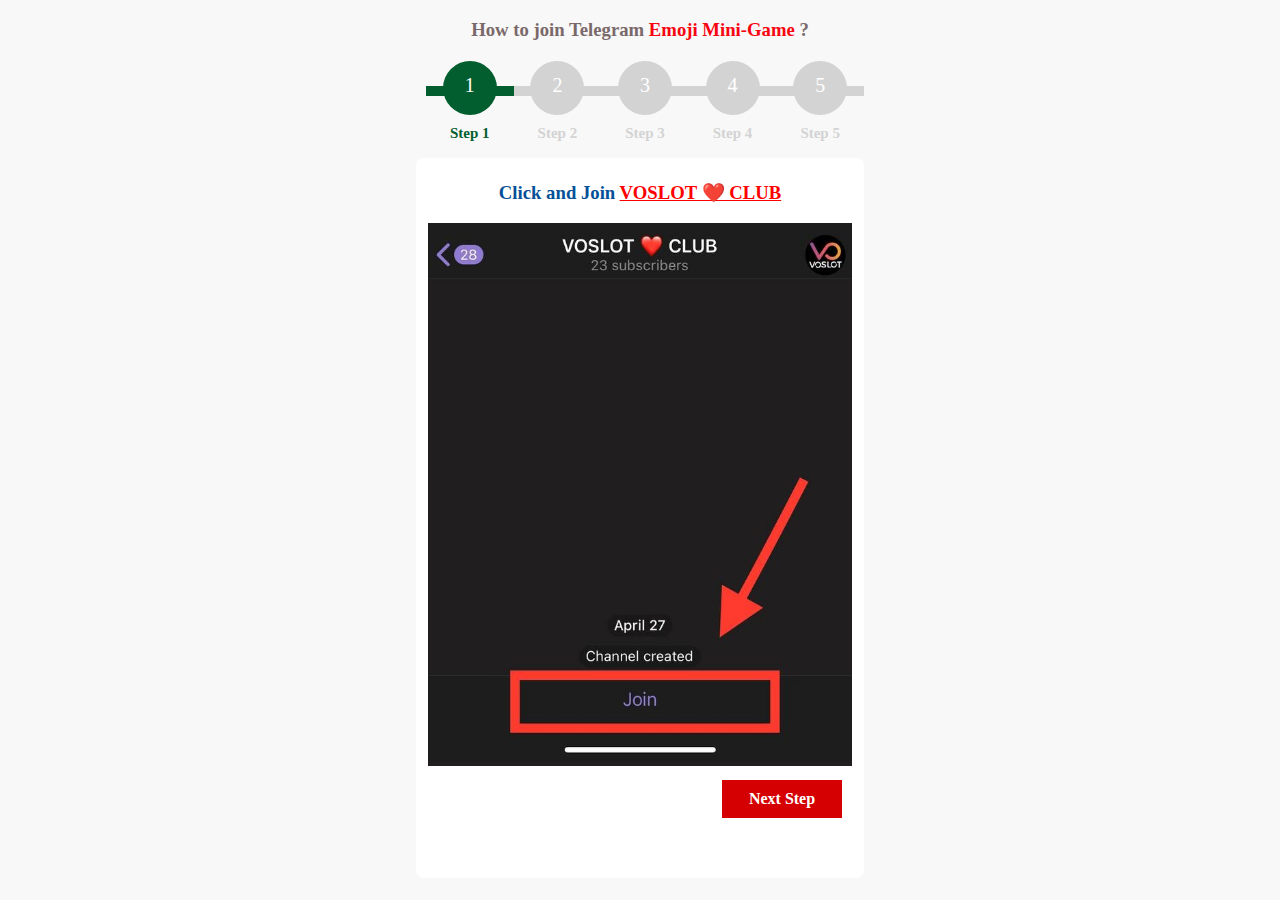
<file: mission/index.htm>
<!DOCTYPE html>
<html lang="en">

<head>
  <meta charset="UTF-8">
  <meta http-equiv="X-UA-Compatible" content="IE=edge">
  <meta name="viewport" content="width=device-width, initial-scale=1.0">
  <link rel="apple-touch-icon" sizes="180x180" href="apple-touch-icon.png">
  <link rel="icon" type="image/png" sizes="32x32" href="favicon-32x32.png">
  <link rel="icon" type="image/png" sizes="16x16" href="favicon-16x16.png">
  <link rel="manifest" href="site.webmanifest">
  <meta name="msapplication-TileColor" content="#da532c">
  <meta name="theme-color" content="#ffffff">
  <title>VOSLOT CLUB</title>
  <style>
    html {
      height: 100%;
      background-color: #F8F8F8;
    }

    #form {
      text-align: center;
      position: relative;
      margin-top: 20px;
    }

    #form fieldset {
      background: white;
      border: 0 none;
      border-radius: 0.5rem;
      box-sizing: border-box;
      width: 100%;
      margin: 0;
      padding-bottom: 50px;
      position: relative;
    }

    .finish {
      text-align: center;
    }

    #form fieldset:not(:first-of-type) {
      display: none;
    }

    .pre-step,
    .next-step {
      width: 100px;
      font-weight: bold;
      color: white;
      cursor: pointer;
      padding: 10px;
      margin: 10px;
      float: right;
    }

    .form,
    .pre-step {
      background: #616161;
    }

    .form,
    .next-step {
      background: #D50001;
    }

    #form .pre-step:hover {
      background-color: #000000;
    }

    #form .pre-step:focus {
      background-color: #000000;
    }

    #form .next-step:hover {
      background-color: #025E2E;
    }

    #form .next-step:focus {
      background-color: #025E2E;
    }

    .text {
      color: #D50001;
      font-weight: normal;
    }

    #progressbar {
      overflow: hidden;
      color: lightgrey;
      margin-left: -30px;
    }

    #progressbar .active {
      color: #025E2E;
    }

    #progressbar li {
      list-style-type: none;
      font-size: 15px;
      width: 20%;
      float: left;
      position: relative;
      font-weight: 400;
    }

    #progressbar #step1:before {
      content: "1";
    }

    #progressbar #step2:before {
      content: "2";
    }

    #progressbar #step3:before {
      content: "3";
    }

    #progressbar #step4:before {
      content: "4";
    }

    #progressbar #step5:before {
      content: "5";
    }

    #progressbar li:before {
      width: 50px;
      height: 50px;
      line-height: 45px;
      display: block;
      font-size: 20px;
      color: #ffffff;
      background: lightgray;
      border-radius: 50%;
      margin: 0 auto 10px auto;
      padding: 2px;
    }

    #progressbar li:after {
      content: '';
      width: 100%;
      height: 10px;
      background: lightgray;
      position: absolute;
      left: 0;
      top: 25px;
      z-index: -1;
    }

    #progressbar li.active:before,
    #progressbar li.active:after,
    #progressbar li.active:after
     {
      background: #025E2E;
    }

    h2 {
      text-transform: uppercase;
      font-weight: bold;
      text-align: center;
      padding: 10;
      color: #D50001;
    }

    h3 {
      color: #055097;
    }

    .progress {
      height: 0px
    }

    .pbar {
      background-color: #025E2E;
    }

    img {
      width: 100%;
    }

    .container {
      max-width: 28rem;
      margin: auto;
    }

    a {
      color: red;
    }
  </style>
</head>

<body>
  <script src="https://stackpath.bootstrapcdn.com/bootstrap/4.3.1/js/bootstrap.bundle.min.js"></script>
  <script src="https://cdnjs.cloudflare.com/ajax/libs/jquery/3.2.1/jquery.min.js"></script>
  <div class="container">
    <h3 style="color:#7A696A;text-align:center;"> How to join Telegram <font color="#F70612">Emoji Mini-Game</font> ? </h3>
    <div>
      <div>
        <form id="form">
          <ul id="progressbar">
            <li class="active" id="step1">
              <strong> Step 1</strong>
            </li>
            <li id="step2">
              <strong> Step 2</strong>
            </li>
            <li id="step3">
              <strong> Step 3 </strong>
            </li>
            <li id="step4">
              <strong> Step 4 </strong>
            </li>
            <li id="step5">
              <strong> Step 5 </strong>
            </li>
          </ul>
          <div class="progress">
            <div class="pbar"> </div>
          </div>
          <fieldset>
            <h3> Click and Join <a href="https://t.me/VOSLOT" target="_blank">VOSLOT ❤️ CLUB</a> </h3>
            <img src="assets/0.jpg" alt="" />
            <div class="next-step">Next Step</div>
          </fieldset>
          <fieldset>
            <h3> Click and Chat with <a href="https://t.me/voslot_bot" target="_blank">VOBOT</a> </h3>
            <img src="assets/1.jpg" alt="" />
            <div class="next-step">Next Step</div>
            <div class="pre-step">Pre Step</div>
          </fieldset>
          <fieldset>
            <h3> Verify your VOSLOT player account </h3>
            <img src="assets/2.jpg" alt="" />
            <img src="assets/3.jpg" alt="" />
            <h3> Only VOSLOT members can join <br><font color="#F70612">Emoji Mini-Game.</font></h3>
            <div class="next-step">Next Step</div>
            <div class="pre-step">Pre Step</div>
          </fieldset>
          <fieldset>
            <h3> Click channel here: <a href="https://t.me/VOSLOT" target="_blank">VOSLOT ❤️ CLUB</a> </h3>
            <h3> VOSLOT CLUB will provide event code to join <font color="#F70612">Emoji Mini-Game.</font> You have 3 chances for each game! </h3>
            <img src="assets/4.jpg" alt="" />
            <div class="next-step">Next Step</div>
            <div class="pre-step">Pre Step</div>
          </fieldset>
          <fieldset>
            <div class="finish">
              <h3 class="text">
                <h3>Paste and send the code to the <a href="https://t.me/voslot_bot" target="_blank">VOBOT</a> window. Wish you a good luck❤️</h3>
                <img src="assets/5.jpg" alt="" />
              </h3>
            </div>
            <div class="pre-step">Pre Step</div>
          </fieldset>
        </form>
      </div>
    </div>
  </div>
  <script>
    $(document).ready(function () {
      var currentGfgStep, nextGfgStep, preGfgStep;
      var opacity;
      var current = 1;
      var steps = $("fieldset").length;
      setProgressBar(current);
      $(".next-step").click(function () {
        currentGfgStep = $(this).parent();
        nextGfgStep = $(this).parent().next();
        $("#progressbar li").eq($("fieldset")
          .index(nextGfgStep)).addClass("active");
        nextGfgStep.show();
        currentGfgStep.animate({ opacity: 0 }, {
          step: function (now) {
            opacity = 1 - now;
            currentGfgStep.css({
              'display': 'none',
              'position': 'relative'
            });
            nextGfgStep.css({ 'opacity': opacity });
          },
          duration: 500
        });
        setProgressBar(++current);
      });
      $(".pre-step").click(function () {
        currentGfgStep = $(this).parent();
        preGfgStep = $(this).parent().prev();
        $("#progressbar li").eq($("fieldset")
          .index(currentGfgStep)).removeClass("active");
        preGfgStep.show();
        currentGfgStep.animate({ opacity: 0 }, {
          step: function (now) {
            opacity = 1 - now;
            currentGfgStep.css({
              'display': 'none',
              'position': 'relative'
            });
            preGfgStep.css({ 'opacity': opacity });
          },
          duration: 500
        });
        setProgressBar(--current);
      });
      function setProgressBar(currentStep) {
        var percent = parseFloat(100 / steps) * current;
        percentpercent = percent.toFixed();
        $(".pbar")
          .css("width", percent + "%")
      }
      $(".submit").click(function () {
        return false;
      })
    });  
  </script>
</body>

</html>
</file>
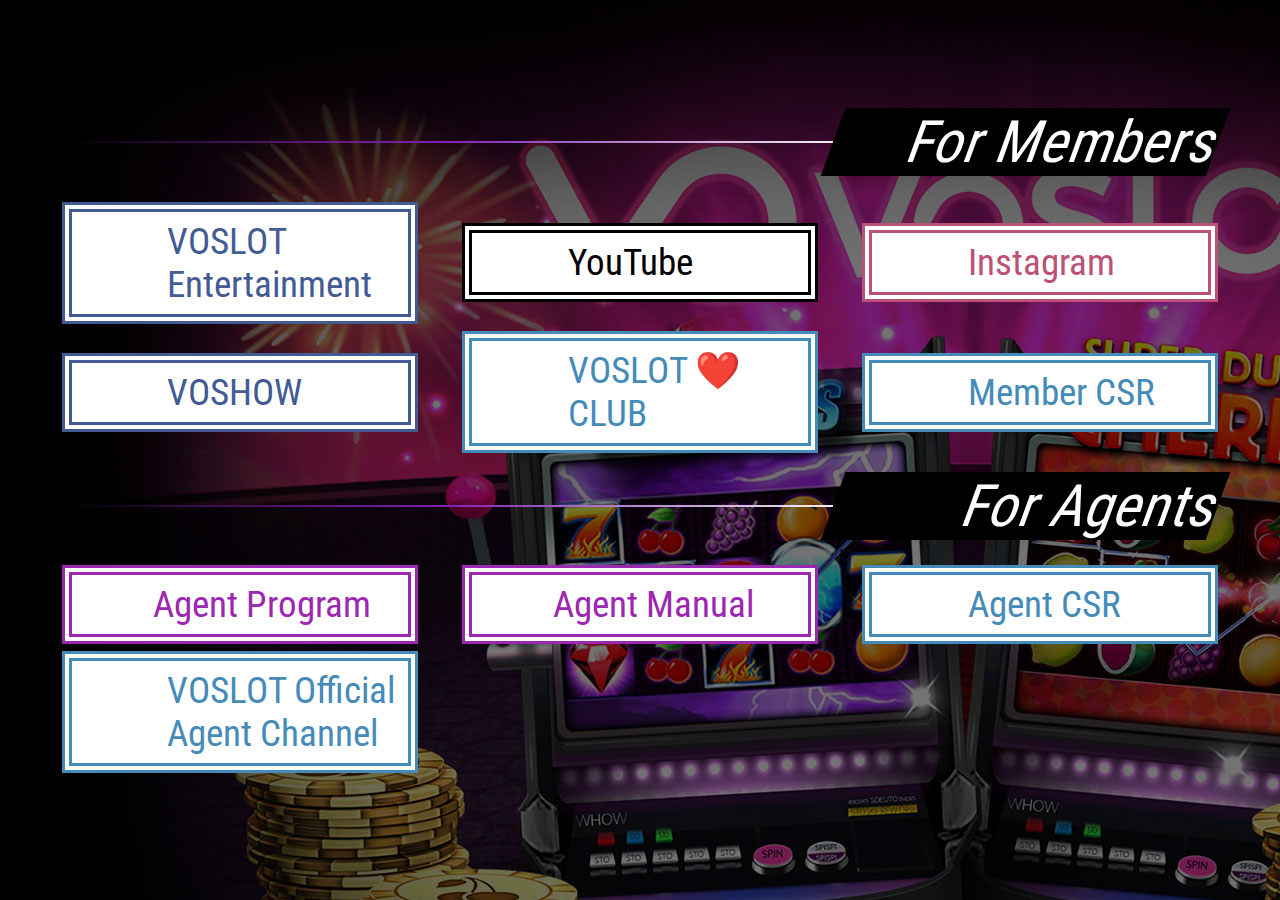
<file: socialmedia.htm>
<!DOCTYPE html>
<html lang="en">

<head>
    <meta charset="UTF-8" />
    <meta http-equiv="X-UA-Compatible" content="IE=edge" />
    <meta name="viewport" content="width=device-width, initial-scale=1.0" />
    <title>VOSLOT SocialMedia</title>
    <link rel="stylesheet" href="https://cdnjs.cloudflare.com/ajax/libs/font-awesome/6.2.1/css/all.min.css" integrity="sha512-MV7K8+y+gLIBoVD59lQIYicR65iaqukzvf/nwasF0nqhPay5w/9lJmVM2hMDcnK1OnMGCdVK+iQrJ7lzPJQd1w==" crossorigin="anonymous" referrerpolicy="no-referrer" />

    <style>
        @import url('https://fonts.googleapis.com/css2?family=Roboto+Condensed:wght@700&display=swap');
        * {
            margin: 0;
            padding: 0;
            font-family: 'Roboto Condensed', sans-serif;
        }

        .container {
            position: relative;
            width: 100%;
            overflow: hidden;
            background-image: url(assets/banner.jpg);
        }

        .content {
            position: relative;
            display: flex;
            flex-direction: column;
            width: 100%;
            min-height: 100vh;
            max-width: 1200px;
            margin: 0 auto;
            overflow: hidden;
        }

        .g-flex_wrap {
            flex-wrap: wrap;
        }

        .g-flex_spb {
            display: flex;
            justify-content: space-between;
            margin-bottom: .5rem;
        }

        .g-flex_jcc {
            display: flex;
            justify-content: center;
        }

        .g-flex_aic {
            display: flex;
            align-items: center;
        }

        .g-flex_1 {
            flex: 1;
        }

        .title {
            display: block;
            width: 90%;
            max-width: 6rem;
            margin: 0 auto;
            padding: 0.5rem 0;
            animation: shake 0.8s infinite ease-in-out;

        }

        .box {
            display: flex;
            flex-direction: column;
            height: auto;
            margin: auto;
            box-sizing: border-box;
            background-color: transparent;
        }

        @media screen and (max-width: 10000px) {
            .title {
                width: 66%;
                padding: 0.54rem 0 0.3rem;
            }

            .box {
                padding: .2rem .6rem .2rem;
            }
        }

        a {
            text-decoration: none;
            color: #fff;
        }

        .box-btn img {
            width: 100%;
        }

        .box-btn:last-child {
            margin-right: 0;
        }

        .zone {
            margin: auto;
            font-size: 1.6rem;
            width: 50%;
            text-align: right;
            color: #fff;
            display: inline-block;
            position: relative;
            text-shadow: 1px 1px 1px black;
            background-color: #000;
            transform: skew(-20deg);
        }

        hr {
            position: relative;
            width: 100%;
            margin: 0 auto;
            border: 0;
            height: 2px;
            background-image: linear-gradient(to right, #00000000, #8121b2, #ffffffee);
        }


        .fa-brands {
          padding-top: 5px;
          font-size: 60px;
          min-width: 70px;
          text-align: center;
          text-decoration: none;
          margin: 1px 5px;
          border-radius: 8px;
        }

        .fb {
            padding: 8px;
            display: flex;
            justify-content: space-around;
            align-items: center;
            background: #fff;
            color: #425b95;
            border-color: #425b95;
            border-style: double;
            border-width: 10px;
        }

        .yt {
            padding: 8px;
            background: #fff;
            color: #000;
            border-color: #000;
            border-style: double;
            border-width: 10px;
        }

        .ig {
            padding: 8px;
            background: #fff;
            color: #bb5176;
            border-color: #bb5176;
            border-style: double;
            border-width: 10px;
        }

        .tg {
            padding: 8px;
            background: #fff;
            color: #448bb9;
            border-color: #448bb9;
            border-style: double;
            border-width: 10px;
        }

        .aa {
            display: flex;
            justify-content: center;
        }

        .pp {
            display: flex;
            justify-content: space-around;
            align-items: center;
            min-width: 320px;
            max-width: 320px;
            margin-top: .2rem;
        }

        .special {
            padding: 8px;
            background: #fff;
            color: #9c27b0;
            border-color: #9c27b0;
            border-style: double;
            border-width: 10px;
        }
        @media screen and (min-width: 10000px) {
            .box-btn {
                font-size: 0.2rem;
            }
        }

        @media screen and (max-width: 749px) {

            .container {
                background-image: url(assets/m_banner.jpg);
                background-size: cover;
            }

            .box-title {
                height: 1.5rem;
            }

            .box-btn-type {
                flex: 0 01 100%;
                margin-top: .5rem;
                margin-right: 0;
            }

            .zone {
                font-size: 1.3rem;
                width: 75%;
            }

            .pp {
                display: flex;
                justify-content: center;
                align-items: center;
            }
        }

        @keyframes shake {
            10% {
                transform: translate(-0.06rem, 0.08rem) rotate(-1.5deg);
            }

            20% {
                transform: translate(0.06rem, -0.09rem) rotate(2.5deg);
            }

            30% {
                transform: translate(0.09rem, -0.07rem) rotate(-0.5deg);
            }

            40% {
                transform: translate(0.06rem, 0.03rem) rotate(-1.5deg);
            }

            50% {
                transform: translate(0.08rem, 0.01rem) rotate(-1.5deg);
            }

            60% {
                transform: translate(0.06rem, 0.09rem) rotate(-1.5deg);
            }

            70% {
                transform: translate(-0.02rem, -0.09rem) rotate(1.5deg);
            }

            80% {
                transform: translate(0.06rem, 0.08rem) rotate(0.5deg);
            }

            90% {
                transform: translate(0.02rem, 0.08rem) rotate(0.5deg);
            }

            0%,
            100% {
                transform: translate(0, 0) rotate(0);
            }
        }

        @keyframes scaleDraw {
            0% {
                transform: scale(1);
            }

            25% {
                transform: scale(1.1);
            }

            50% {
                transform: scale(1);
            }

            75% {
                transform: scale(1.1);
            }
        }

    </style>
</head>

<body>
    <div class="container">
        <div class="content">
            <div class="box">
                <div class="g-flex_spb g-flex_aic box-title">
                    <hr>
                    <div class="zone">
                        For Members
                    </div>
                </div>
                <div class="g-flex_spb g-flex_aic g-flex_wrap">
                    <div class="box-btn box-btn-type">
                        <a href="https://www.facebook.com/voslot888" target="_blank" class="aa">
                            <div class="fb pp">
                                <span class="fa-brands fa-square-facebook"></span>
                                <span style="width:230px">VOSLOT Entertainment</span>
                            </div>
                        </a>
                    </div>
                    <div class="box-btn box-btn-type">
                        <a href="https://www.youtube.com/c/VOSLOT" target="_blank" class="aa">
                            <div class="yt pp">
                                <span class="fa-brands fa-youtube" style="color:red"></span>
                                <span style="width:230px">YouTube</span>
                            </div>
                        </a>
                    </div>
                    <div class="box-btn box-btn-type">
                        <a href="https://www.instagram.com/voslotofficial/" target="_blank" class="aa">
                            <div class="ig pp">
                                <span class="fa-brands fa-instagram" style="color:#bb5176"></span>
                                <span style="width:230px">Instagram</span>
                            </div>
                        </a>
                    </div>
                    <div class="box-btn box-btn-type">
                        <a href="https://www.facebook.com/voshow888/" target="_blank" class="aa">
                            <div class="fb pp">
                                <span class="fa-brands fa-square-facebook"></span>
                                <span style="width:230px">VOSHOW</span>
                            </div>
                        </a>
                    </div>
                    <div class="box-btn box-btn-type">
                        <a href="https://t.me/VOSLOT" target="_blank" class="aa">
                            <div class="tg pp">
                                <span class="fa-brands fa-telegram" style="color:#448bb9"></span>
                                <span style="width:230px">VOSLOT ❤️ CLUB</span>
                            </div>
                        </a>
                    </div>
                    <div class="box-btn box-btn-type">
                        <a href="https://t.me/voslotCS" target="_blank" class="aa">
                            <div class="tg pp">
                                <span class="fa-brands fa-telegram" style="color:#448bb9"></span>
                                <span style="width:230px">Member CSR</span>
                            </div>
                        </a>
                    </div>

                </div>
                <div class="g-flex_spb g-flex_aic box-title">
                    <hr>
                    <div class="zone">
                        For Agents
                    </div>
                </div>
                <div class="g-flex_spb g-flex_aic g-flex_wrap">
                    <div class="box-btn box-btn-type">
                        <a href="https://voslot.app/agent-program/" target="_blank" class="aa">
                            <div class="special pp">
                                <span class="fa-solid fa-handshake" style="font-size: 56px;margin:5.5px;"></span>
                                <span style="margin-left:10px;width:230px">Agent Program</span>
                            </div>
                        </a>
                    </div>
                    <div class="box-btn box-btn-type">
                        <a href="https://voslot.app/agent-manual/" target="_blank" class="aa">
                            <div class="special pp">
                                <span class="fa-solid fa-handshake" style="font-size: 56px;margin:5.5px;"></span>
                                <span style="margin-left:10px;width:230px">Agent Manual</span>
                            </div>
                        </a>
                    </div>
                    <div class="box-btn box-btn-type">
                        <a href="https://t.me/VOSLOTagent" target="_blank" class="aa">
                            <div class="tg pp">
                                <span class="fa-brands fa-telegram" style="color:#448bb9"></span>
                                <span style="width:230px">Agent CSR</span>
                            </div>
                        </a>
                    </div>
                    <div class="box-btn box-btn-type">
                        <a href="https://t.me/voslotagchannel" target="_blank" class="aa">
                            <div class="tg pp">
                                <span class="fa-brands fa-telegram" style="color:#448bb9"></span>
                                <span style="width:230px">VOSLOT Official Agent Channel</span>
                            </div>
                        </a>
                    </div>
                </div>

            </div>
        </div>
</body>
<script>
    function setRem() {
        // 默认使用100px作为基准大小
        const edges = [600, 750, 820, 1050, 1440, 1920, 10000]
        const baseSize = 30;
        const vW = window.innerWidth; // 当前窗口的宽度
        const idx = edges.findIndex(item => item - vW > 0);
        const maxIdx = idx == -1 ? edges.length - 1 : idx == 0 ? idx : idx - 1;
        const baseVal = baseSize / edges[maxIdx];
        const rem = vW * baseVal; // 以默认比例值乘以当前窗口宽度,得到该宽度下的相应font-size值
        document.documentElement.style.fontSize = rem + 'px';
    }

    // 初始化
    setRem();
    // 窗口大小变化时重置 rem
    window.onresize = function () {
        setRem();
    };
</script>




</html>

<!-- 
<body>
    <div class="banner">
        <div class="canvas flex-container">
            <div class="media_item">
                <a href="https://www.facebook.com/voslotonline" target="_blank"><img src="assets/FB1.png" alt=""></a>
            </div>
            <div class="media_item">
                <a href="https://www.facebook.com/voslotagent" target="_blank"><img src="assets/FB2.png" alt=""></a>
            </div>
            <div class="media_item">
                <a href="https://www.youtube.com/c/VOSLOT" target="_blank"><img src="assets/Youtube.png" alt=""></a>
            </div>
            <div class="media_item">
                <a href="https://www.instagram.com/voslotofficial/" target="_blank"><img src="assets/IG.png" alt=""></a>
            </div>
        </div>
</body>

</html> -->
</file>
